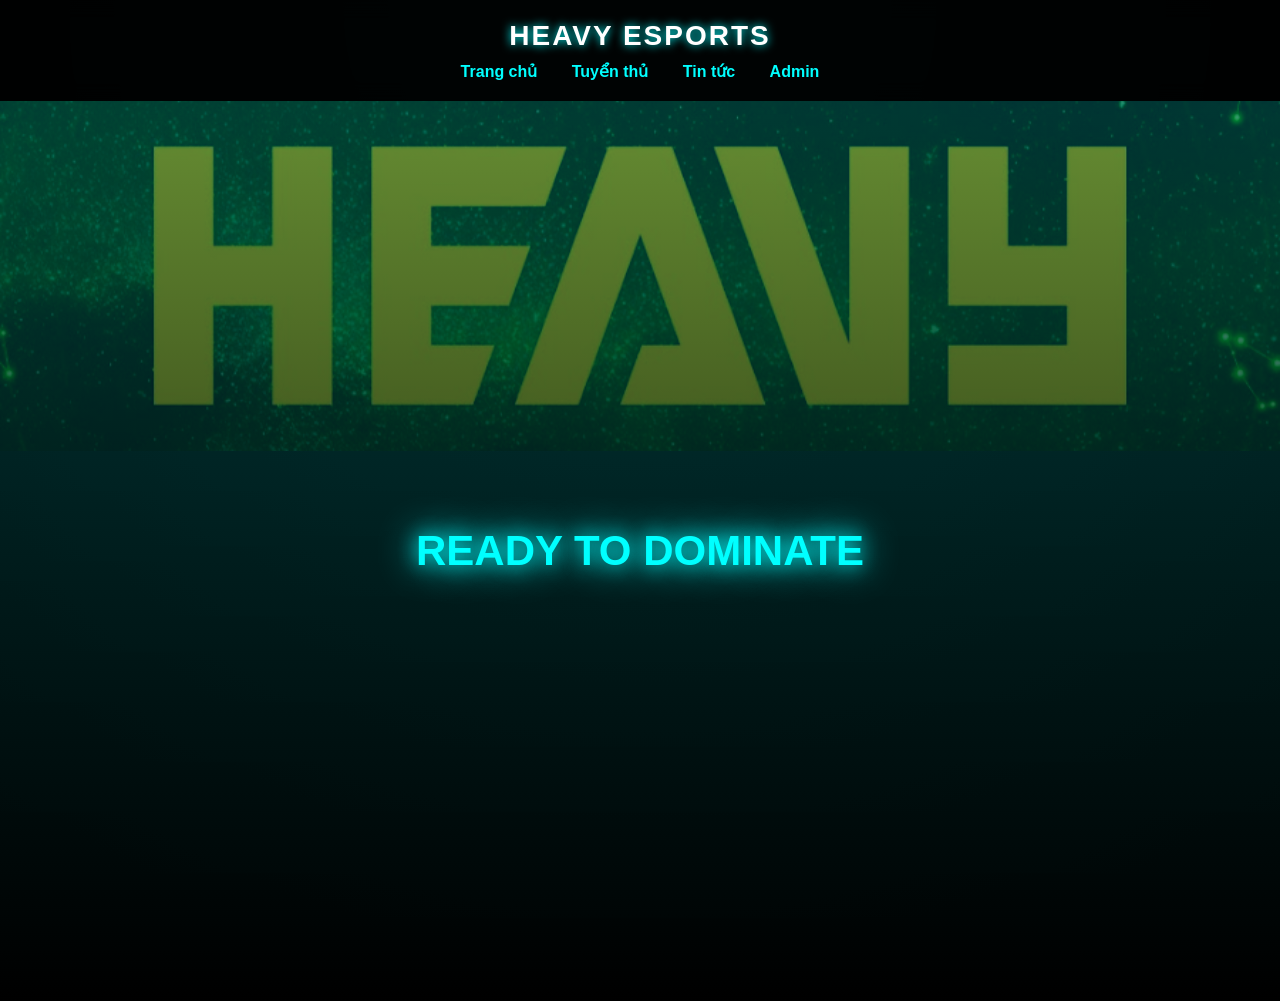
<file: index.html>
<!DOCTYPE html>
<html lang="vi">
<head>
<meta charset="UTF-8">
<title>HEAVY Esports</title>
<link rel="stylesheet" href="style.css">
</head>
<body>
<header>
<h1>HEAVY ESPORTS</h1>
<nav>
<a href="index.html">Trang chủ</a>
<a href="players.html">Tuyển thủ</a>
<a href="news.html">Tin tức</a>
<a href="login.html">Admin</a>
</nav>
</header>
<section class="banner">
<img src="images/bannerindex.jpg">
<h2>READY TO DOMINATE</h2>
</section>
</body>
</html>
</file>
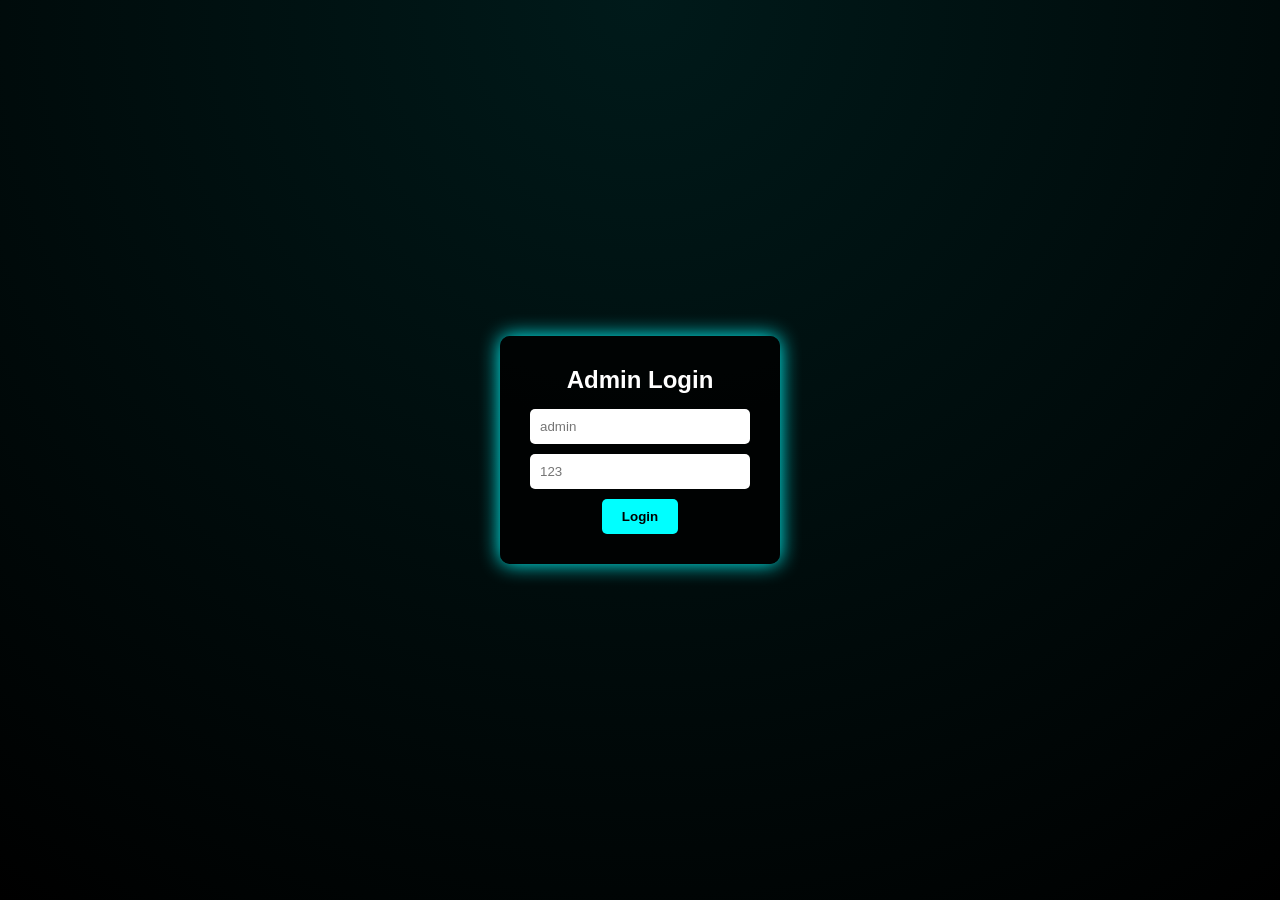
<file: admin.html>
<!DOCTYPE html>
<html>
<head>
<meta charset="UTF-8">
<title>Admin</title>
<link rel="stylesheet" href="style.css">
</head>
<body>
<script>
if(localStorage.getItem("login")!=="true") location="login.html";
</script>
<h1>Dashboard</h1>
<div class="admin-menu">
<a href="manage_players.html">Quản lý tuyển thủ</a>
<a href="manage_news.html">Quản lý tin</a>
<a href="#" onclick="logout()">Đăng xuất</a>
</div>
<script>
function logout(){
 localStorage.removeItem("login");
 location="index.html";
}
</script>
</body>
</html>
</file>
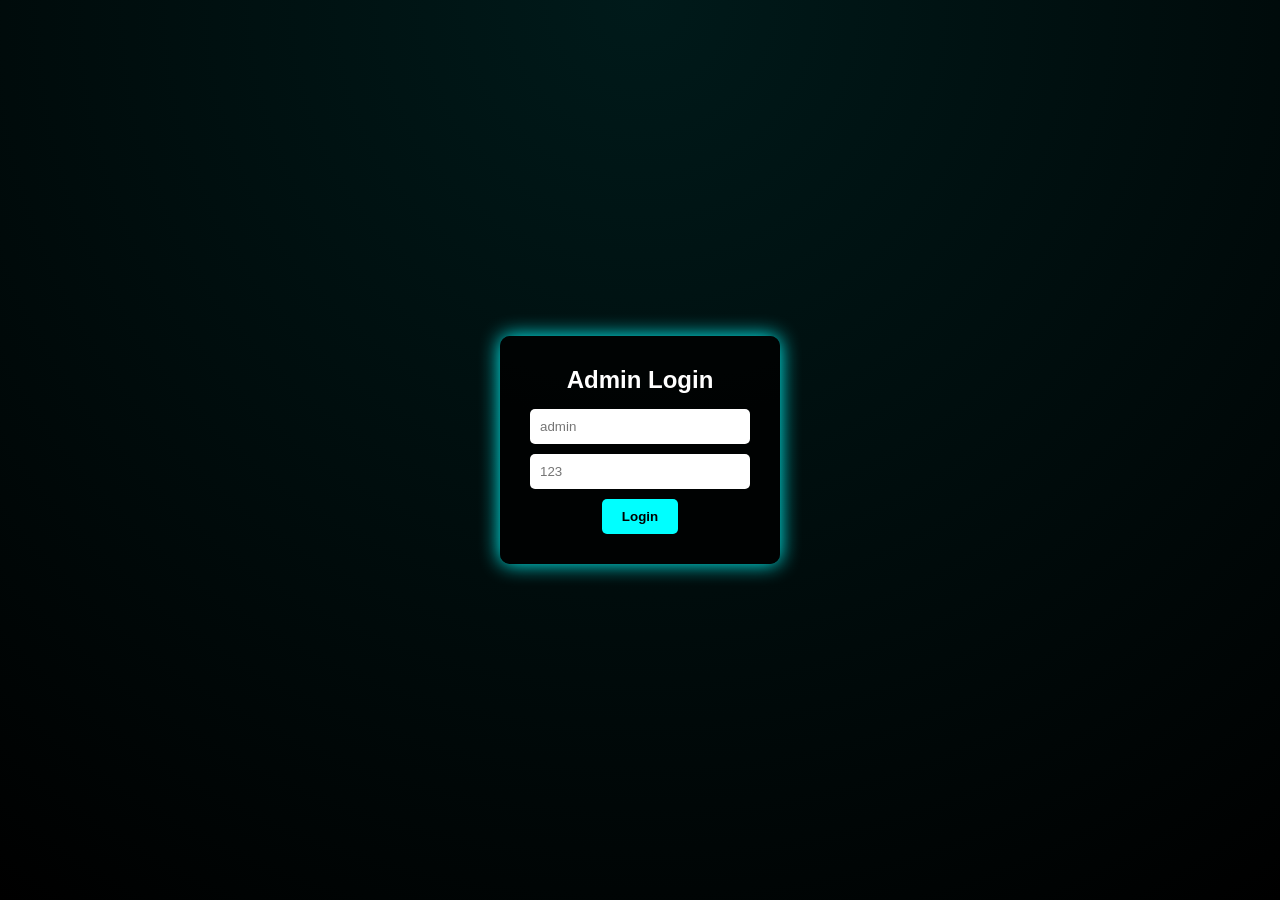
<file: login.html>
<!DOCTYPE html>
<html>
<head>
<meta charset="UTF-8">
<title>Login</title>
<link rel="stylesheet" href="style.css">
</head>
<body class="center">
<div class="box">
<h2>Admin Login</h2>
<input id="u" placeholder="admin">
<input id="p" type="password" placeholder="123">
<button onclick="login()">Login</button>
</div>
<script>
function login(){
  if(u.value==='admin' && p.value==='123'){
    localStorage.setItem("login","true");
    location="admin.html";
  } else alert("Sai!");
}
</script>
</body>
</html>
</file>
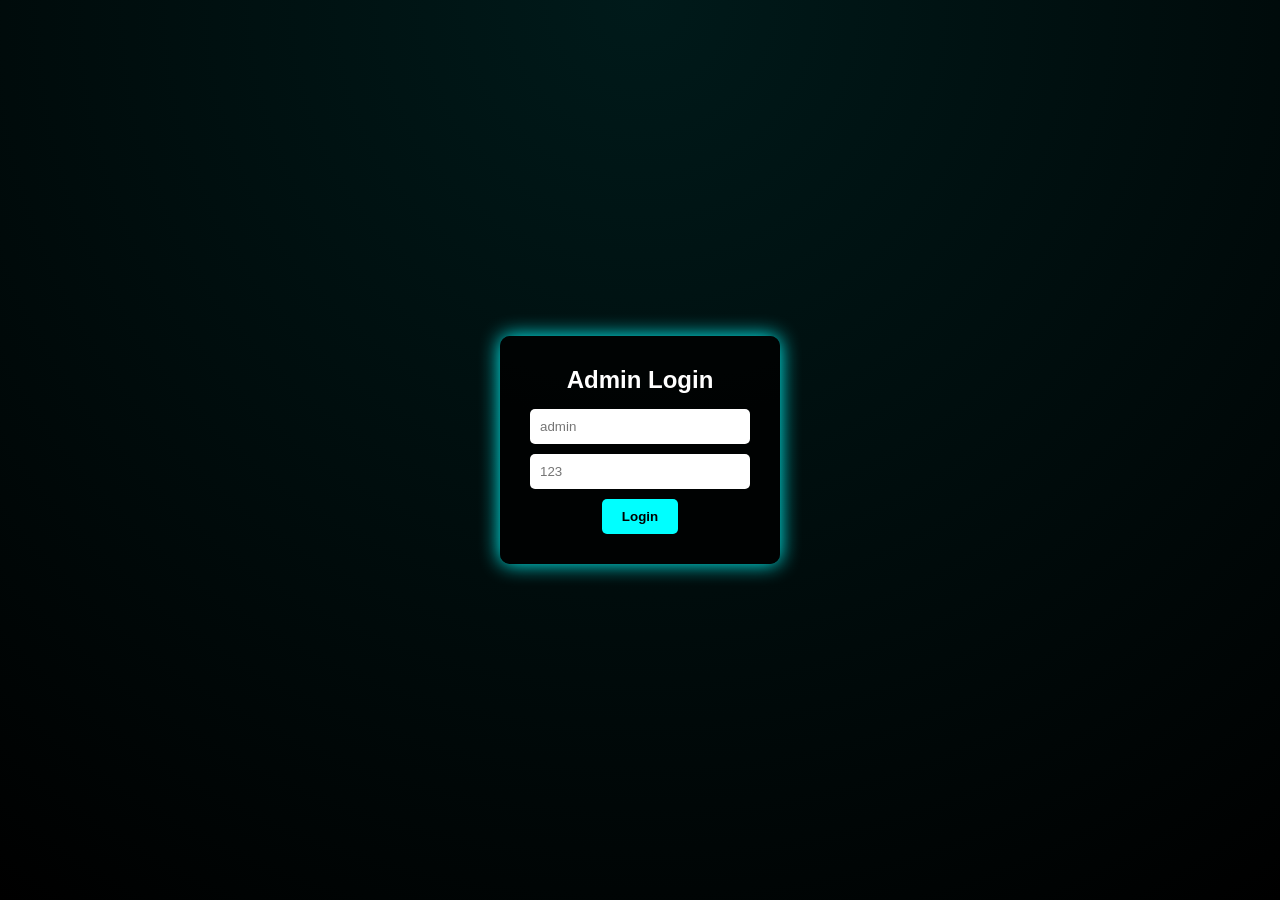
<file: manage_news.html>
<!DOCTYPE html>
<html>
<head>
<meta charset="UTF-8">
<title>News</title>
<link rel="stylesheet" href="style.css">
</head>
<body>
<script>
if(localStorage.getItem("login")!=="true") location="login.html";
</script>
<h1>Thêm tin</h1>
<input id="text" placeholder="Nội dung">
<button onclick="addNews()">Đăng</button>
<script>
function addNews(){
 let n = JSON.parse(localStorage.getItem("news"))||[];
 n.push(text.value);
 localStorage.setItem("news",JSON.stringify(n));
 alert("Đã đăng!");
}
</script>
</body>
</html>
</file>
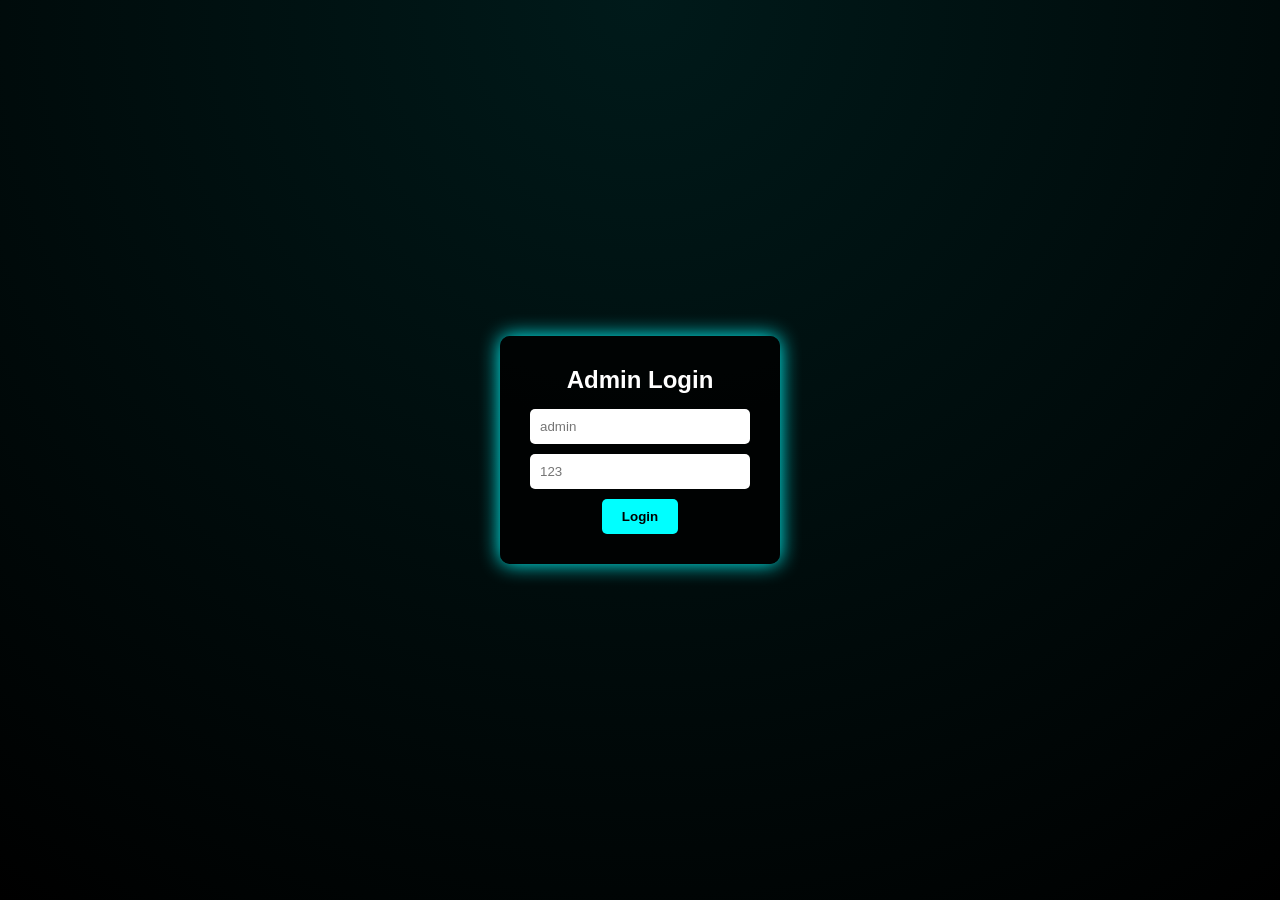
<file: manage_players.html>
<!DOCTYPE html>
<html>
<head>
<meta charset="UTF-8">
<title>Players</title>
<link rel="stylesheet" href="style.css">
</head>
<body>
<script>
if(localStorage.getItem("login")!=="true") location="login.html";
</script>
<h1>Thêm tuyển thủ</h1>
<input id="name" placeholder="Tên">
<input id="role" placeholder="Vai trò">
<input id="img" placeholder="Link ảnh">
<button onclick="add()">Thêm</button>
<script>
function add(){
 let d = JSON.parse(localStorage.getItem("players"))||[];
 d.push({name:name.value, role:role.value, img:img.value});
 localStorage.setItem("players",JSON.stringify(d));
 alert("Đã thêm!");
}
</script>
</body>
</html>
</file>
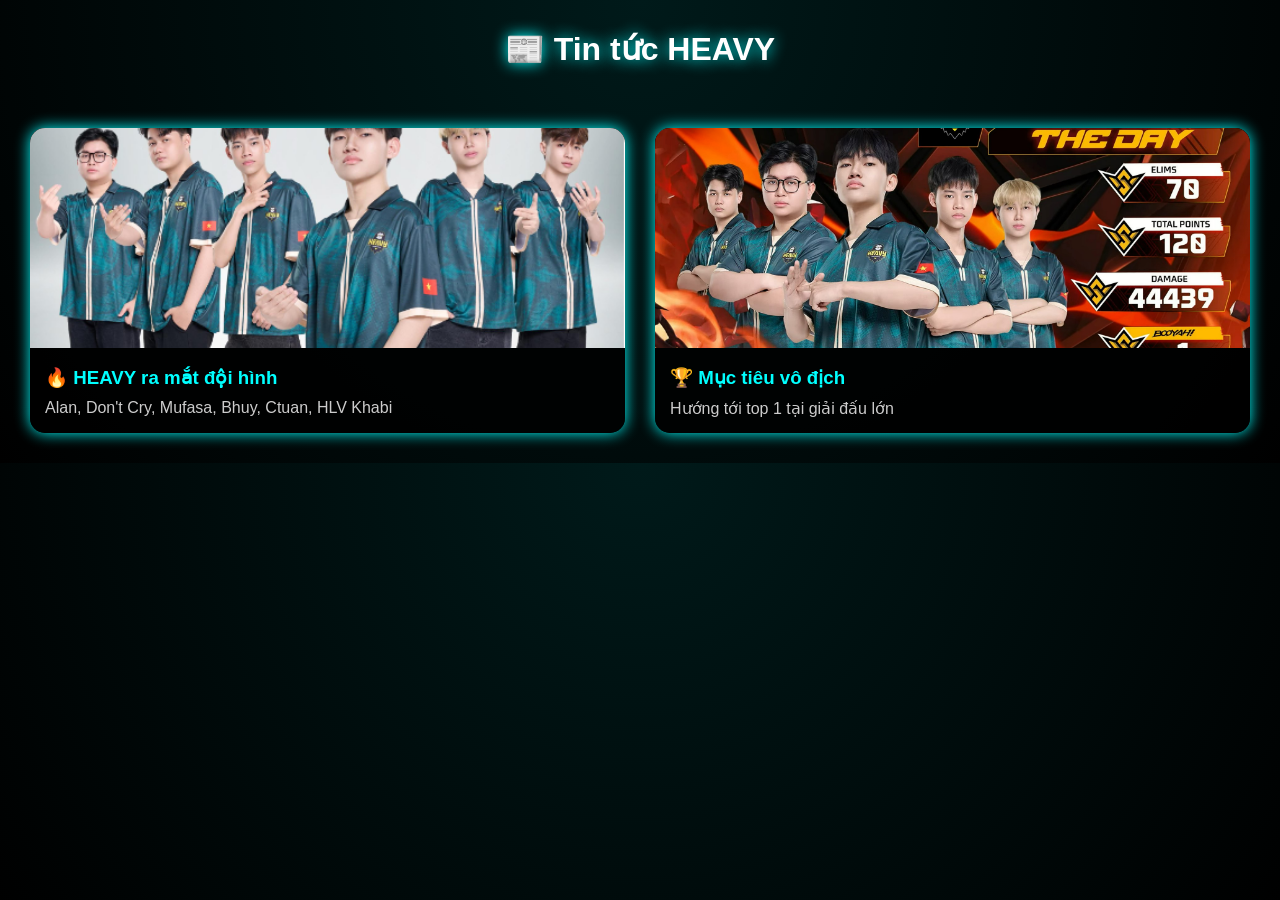
<file: news.html>
<!DOCTYPE html>
<html lang="vi">
<head>
<meta charset="UTF-8">
<title>Tin tức</title>
<link rel="stylesheet" href="style.css">
</head>
<body>
<h1 class="title">📰 Tin tức HEAVY</h1>
<div class="news-container">
<div class="news-card">
<img src="images/bannernews1.png">
<div class="news-content">
<h3>🔥 HEAVY ra mắt đội hình</h3>
<p>Alan, Don't Cry, Mufasa, Bhuy, Ctuan, HLV Khabi</p>
</div>
</div>
<div class="news-card">
<img src="images/bannernews2.jpg">
<div class="news-content">
<h3>🏆 Mục tiêu vô địch</h3>
<p>Hướng tới top 1 tại giải đấu lớn</p>
</div>
</div>
</div>
</body>
</html>
</file>
<file: style.css>
*{
margin:0;
padding:0;
box-sizing:border-box;
}
/* BODY */
body{
font-family:'Orbitron', Arial, sans-serif;
background: radial-gradient(circle at top, #001a1a, #000000);
color:white;
}
/* HEADER */
header{
text-align:center;
padding:20px;
background:rgba(0,0,0,0.85);
backdrop-filter:blur(10px);
box-shadow:0 0 20px cyan;
}
header h1{
font-size:28px;
letter-spacing:2px;
text-shadow:0 0 10px cyan;
}
/* NAV */
nav{
margin-top:10px;
}
nav a{
color:#00ffff;
margin:0 15px;
text-decoration:none;
font-weight:bold;
transition:0.3s;
}
nav a:hover{
color:yellow;
text-shadow:0 0 10px yellow;
}
/* TITLE */
.title{
text-align:center;
margin:30px 0;
font-size:32px;
text-shadow:0 0 15px cyan;
}
/* BANNER */
.banner{
width: 100%;    
position:relative;
overflow:hidden;
min-height: 100vh;
background-size: cover;
}
.banner img{
width:100%;
height:350px;
object-fit:cover;
filter:brightness(0.5) contrast(1.2);
}
.banner::after{
content:"";
position:absolute;
width:100%;
height:100%;
top:0;
left:0;
background:linear-gradient(to bottom, rgba(0,255,255,0.2), rgba(0,0,0,0.9));
}
.banner h2{
position:absolute;
top:50%;
left:50%;
transform:translate(-50%,-50%);
font-size:42px;
color:#00ffff;
text-shadow:0 0 20px cyan,0 0 40px cyan;
z-index:1;
animation:glow 2s infinite alternate;
}
@keyframes glow{
from{ text-shadow:0 0 10px cyan;}
to{ text-shadow:0 0 35px cyan;}
}
/* PLAYERS */
.players{
display:grid;
grid-template-columns:repeat(auto-fit,minmax(220px,1fr));
gap:25px;
padding:30px;
}
.card{
background:rgba(0,0,0,0.8);
border-radius:15px;
overflow:hidden;
text-align:center;
box-shadow:0 0 15px cyan;
transition:0.3s;
}
.card:hover{
transform:translateY(-10px) scale(1.05);
box-shadow:0 0 30px cyan;
}
.card img{
width:100%;
height:220px;
object-fit:cover;
}
.card h3{
margin:10px 0;
color:#00ffff;
}
.card p{
color:#ccc;
margin-bottom:10px;
}
/* COACH */
.coach{
border:2px solid yellow;
box-shadow:0 0 20px yellow;
}
/* NEWS */
.news-container{
display:grid;
grid-template-columns:repeat(auto-fit,minmax(350px,1fr));
gap:30px;
padding:30px;
}
.news-card{
background:rgba(0,0,0,0.85);
border-radius:15px;
overflow:hidden;
box-shadow:0 0 15px cyan;
transition:0.4s;
}
.news-card:hover{
transform:translateY(-10px) scale(1.02);
box-shadow:0 0 30px cyan;
}
.news-card img{
width:100%;
height:220px;
object-fit:cover;
}
.news-content{
padding:15px;
}
.news-content h3{
color:#00ffff;
margin-bottom:10px;
}
.news-content p{
color:#ccc;
}
/* LOGIN */
.center{
display:flex;
justify-content:center;
align-items:center;
height:100vh;
}
.box{
background:rgba(0,0,0,0.85);
padding:30px;
border-radius:10px;
box-shadow:0 0 20px cyan;
text-align:center;
}
.box h2{
margin-bottom:15px;
}
.box input{
display:block;
margin:10px auto;
padding:10px;
width:220px;
border:none;
border-radius:5px;
}
.box button{
padding:10px 20px;
border:none;
background:cyan;
color:black;
font-weight:bold;
cursor:pointer;
border-radius:5px;
transition:0.3s;
}
.box button:hover{
background:yellow;
}
/* ADMIN */
.admin-menu{
text-align:center;
margin-top:40px;
}
.admin-menu a{
display:inline-block;
margin:10px;
padding:10px 20px;
background:#111;
color:cyan;
text-decoration:none;
border-radius:5px;
box-shadow:0 0 10px cyan;
transition:0.3s;
}
.admin-menu a:hover{
background:cyan;
color:black;
}
/* LIST */
li{
background:#111;
margin:10px;
padding:10px;
border-radius:5px;
box-shadow:0 0 10px cyan;
}
/* SCROLL */
::-webkit-scrollbar{
width:8px;
}
::-webkit-scrollbar-thumb{
background:cyan;
border-radius:10px;
}
/* BACKGROUND BLUR */
.popup{
display:none;
position:fixed;
top:0;
left:0;
width:100%;
height:100%;
background:rgba(0,0,0,0.85);
backdrop-filter: blur(8px);
justify-content:center;
align-items:center;
z-index:999;
animation:fadeIn 0.4s;
}

/* BOX */
.popup-content{
display:flex;
width:75%;
max-width:1000px;
background:linear-gradient(145deg,#0a0a0a,#111);
border-radius:20px;
overflow:hidden;
box-shadow:0 0 40px cyan;
animation:zoomIn 0.4s;
position:relative;
}

/* LEFT IMAGE */
.popup-left{
flex:1;
}

.popup-left img{
width:100%;
height:100%;
object-fit:cover;
filter:contrast(1.2);
}

/* RIGHT */
.popup-right{
flex:1;
padding:30px;
display:flex;
flex-direction:column;
justify-content:center;
}

/* NAME */
.popup-right h2{
font-size:32px;
color:#00ffff;
text-shadow:0 0 20px cyan;
margin-bottom:10px;
}

/* BADGE ROLE */
.badge{
display:inline-block;
background:cyan;
color:black;
padding:5px 15px;
border-radius:20px;
font-weight:bold;
margin-bottom:15px;
}

/* DESC */
.popup-right p{
color:#ccc;
line-height:1.6;
}

/* BUTTON */
.btn-close{
margin-top:20px;
padding:10px;
border:none;
background:cyan;
color:black;
font-weight:bold;
cursor:pointer;
border-radius:5px;
transition:0.3s;
}

.btn-close:hover{
background:yellow;
}

/* CLOSE X */
.close{
position:absolute;
top:15px;
right:20px;
font-size:24px;
cursor:pointer;
color:white;
}

/* ANIMATION */
@keyframes fadeIn{
from{opacity:0;}
to{opacity:1;}
}

@keyframes zoomIn{
from{transform:scale(0.7); opacity:0;}
to{transform:scale(1); opacity:1;}
}
</file>
